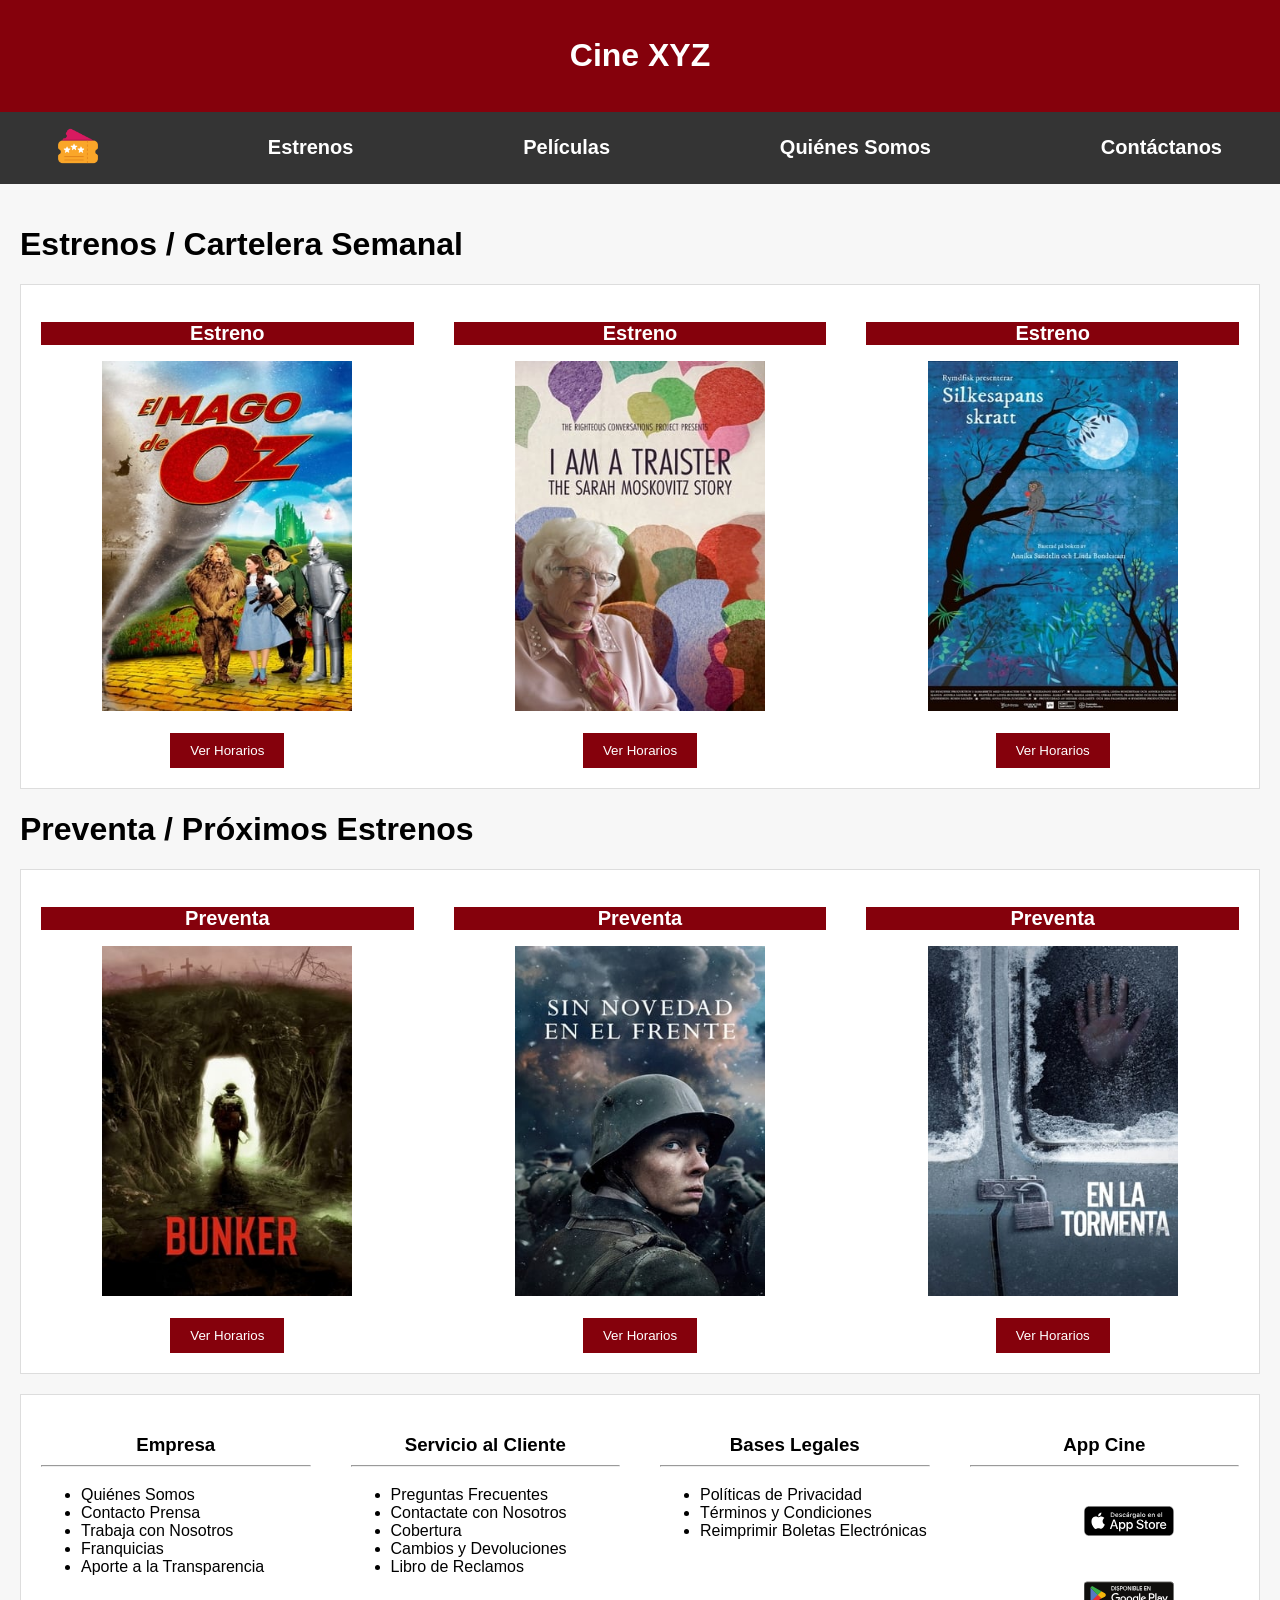
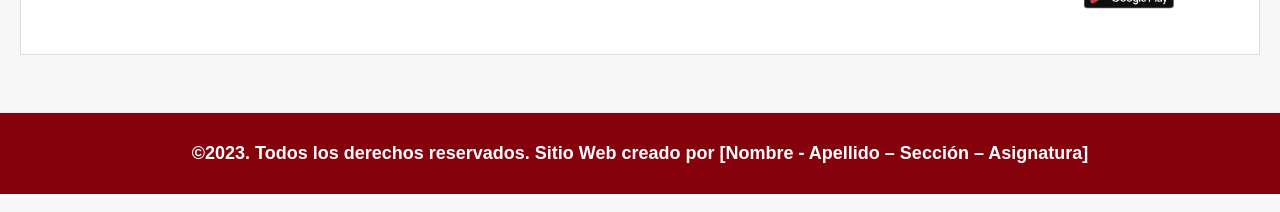
<file: index.html>
<!DOCTYPE html>
<html lang="es">

<head>
    <meta charset="UTF-8">
    <meta http-equiv="X-UA-Compatible" content="IE=edge">
    <meta name="viewport" content="width=device-width, initial-scale=1.0">
    <link rel="stylesheet" href="css/estilo.css">
    <title>Cine XYZ</title>
</head>

<body>
    <header>
        <h1>Cine XYZ</h1>
    </header>
    <nav>
        <a href="index.html">
            <img src="/img/logo.png" alt="">
        </a>
        <a href="#estrenos">
            <h2>Estrenos</h2>
        </a>
        <a href="peliculas.html">
            <h2>Películas</h2>
        </a>
        <a href="quienesSomos.html">
            <h2>Quiénes Somos</h2>
        </a>
        <a href="contactenos.html">
            <h2>Contáctanos</h2>
        </a>
    </nav>
    <main>
        <h1 id="estrenos">Estrenos / Cartelera Semanal</h1>
        <article>
            <section>
                <h2 class="fondo">Estreno</h2>
                <img src="/img/pel1.png" alt="">
                <br><br>
                <a href="peliculas.html">
                    <button>Ver Horarios</button>
                </a>
            </section>
            <section>
                <h2 class="fondo">Estreno</h2>
                <img src="/img/pel2.png" alt="">
                <br><br>
                <a href="peliculas.html">
                    <button>Ver Horarios</button>
                </a>
            </section>
            <section>
                <h2 class="fondo">Estreno</h2>
                <img src="/img/pel3.png" alt="">
                <br><br>
                <a href="peliculas.html">
                    <button>Ver Horarios</button>
                </a>

            </section>

        </article>
        <h1>Preventa / Próximos Estrenos</h1>
        <article>
            <section>
                <h2 class="fondo">Preventa</h2>
                <img src="/img/pel4.png" alt="">
                <br><br>
                <a href="peliculas.html">
                    <button>Ver Horarios</button>
                </a>
            </section>
            <section>
                <h2 class="fondo">Preventa</h2>
                <img src="/img/pel5.png" alt="">
                <br><br>
                <a href="peliculas.html">
                    <button>Ver Horarios</button>
                </a>
            </section>
            <section>
                <h2 class="fondo">Preventa</h2>
                <img src="/img/pel6.png" alt="">
                <br><br>
                <a href="peliculas.html">
                    <button>Ver Horarios</button>
                </a>
            </section>

        </article>
        <article>
            <section>
                <h3>Empresa
                    <hr>
                </h3>
                <ul>
                    <li>Quiénes Somos</li>
                    <li>Contacto Prensa</li>
                    <li>Trabaja con Nosotros</li>
                    <li>Franquicias</li>
                    <li>Aporte a la Transparencia</li>
                </ul>
            </section>
            <section>
                <h3>Servicio al Cliente
                    <hr>
                </h3>
                <ul>
                    <li>Preguntas Frecuentes</li>
                    <li>Contactate con Nosotros</li>
                    <li>Cobertura</li>
                    <li>Cambios y Devoluciones</li>
                    <li>Libro de Reclamos</li>
                </ul>
            </section>
            <section>
                <h3>Bases Legales
                    <hr>
                </h3>
                <ul>
                    <li>Políticas de Privacidad</li>
                    <li>Términos y Condiciones</li>
                    <li>Reimprimir Boletas Electrónicas</li>
                </ul>
            </section>
            <section>
                <h3>App Cine
                    <hr>
                </h3>
                <a href="https://apps.apple.com/"><img class="apps" src="/img/appStore.svg" alt=""></a>
                <a href="https://play.google.com/"><img class="apps" src="/img/playStore.svg" alt=""></a>
            </section>
        </article>
    </main>
    <footer>
        <p>&copy;2023. Todos los derechos reservados. Sitio Web creado por [Nombre - Apellido – Sección – Asignatura]
        </p>
    </footer>
</body>

</html>
</file>
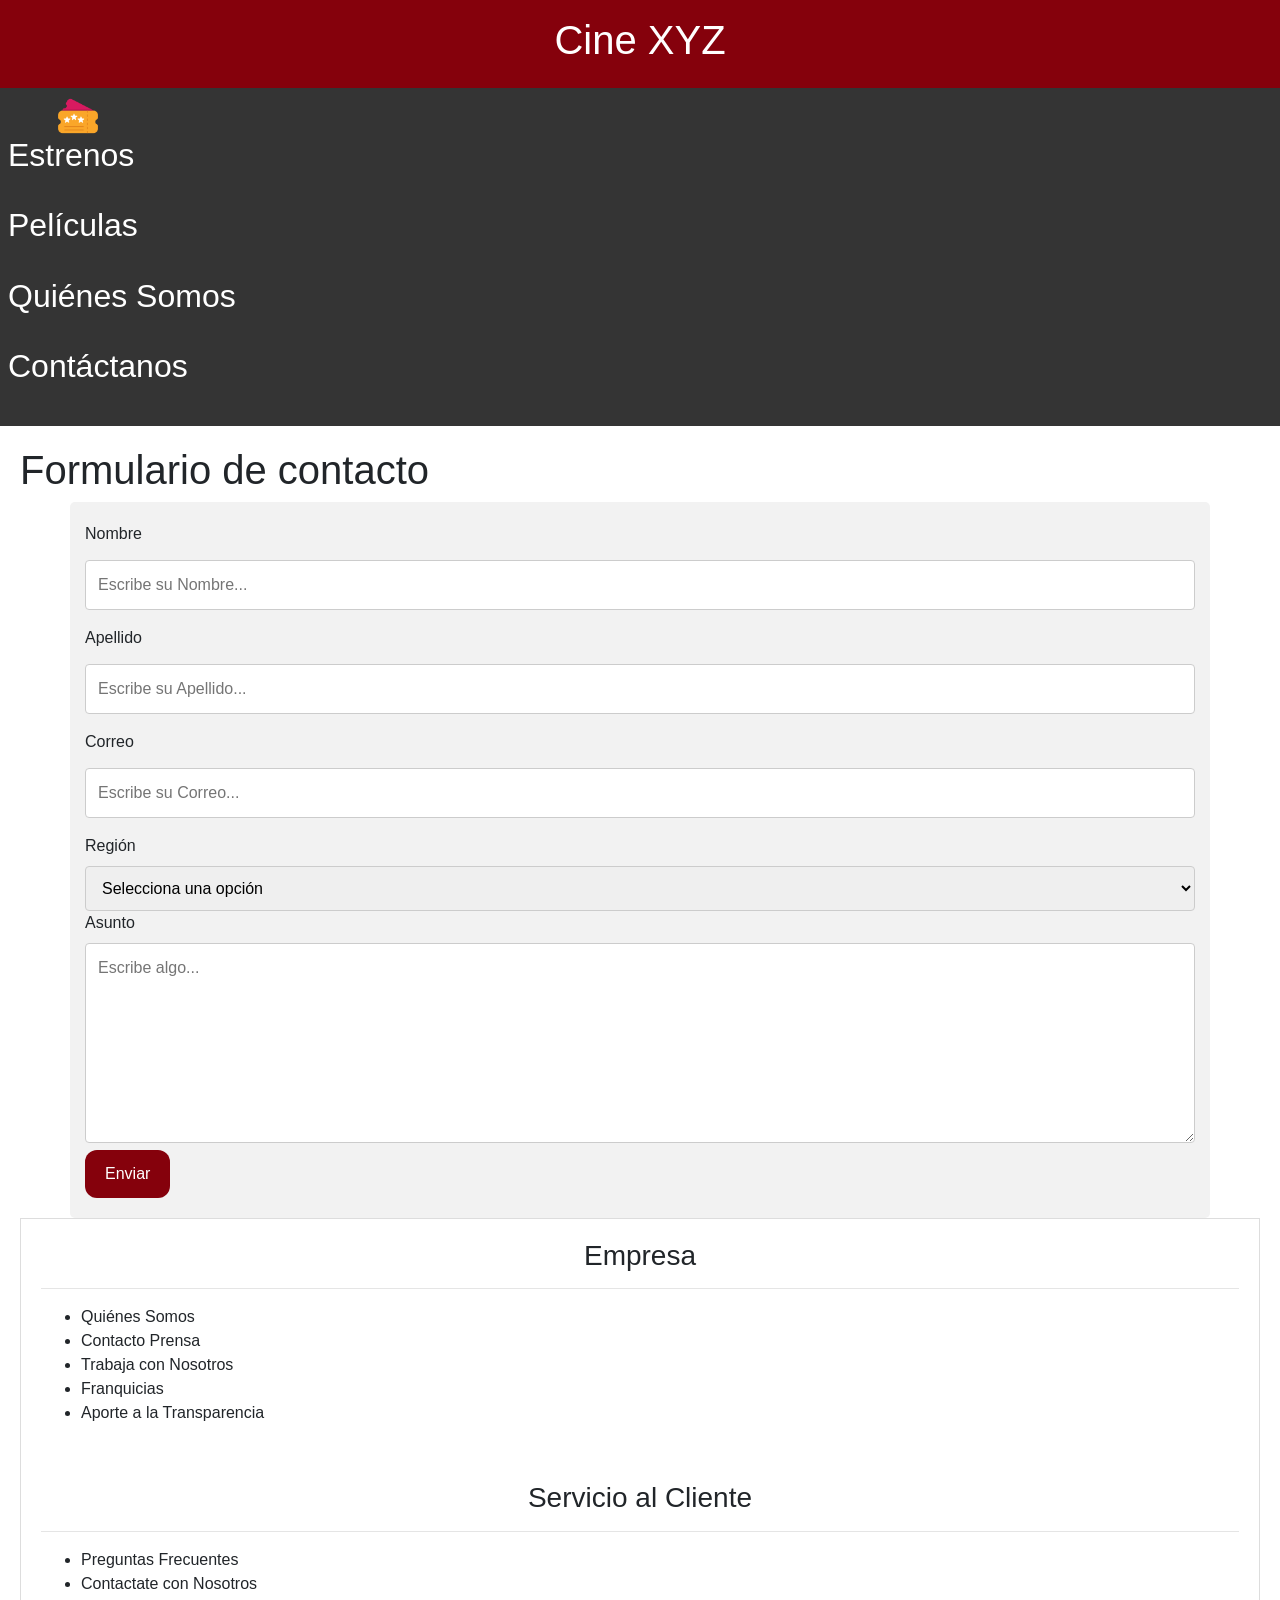
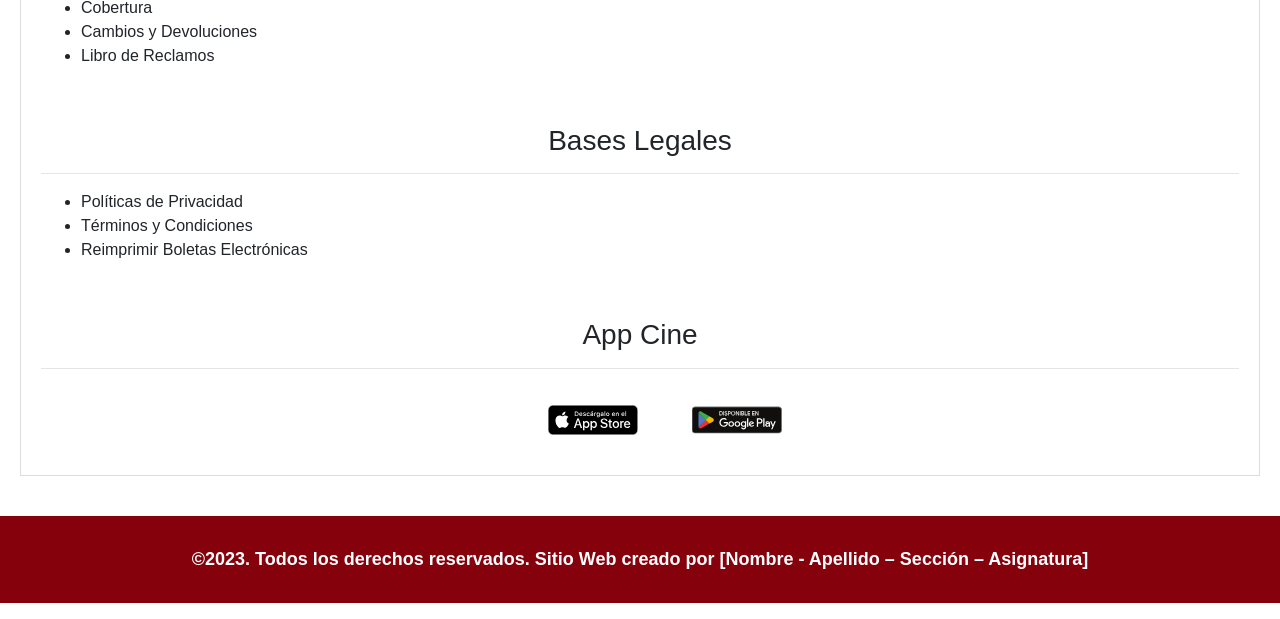
<file: contactenos.html>
<!DOCTYPE html>
<html lang="es">

<head>
    <meta charset="UTF-8">
    <meta http-equiv="X-UA-Compatible" content="IE=edge">
    <meta name="viewport" content="width=device-width, initial-scale=1.0">
    <link rel="stylesheet" href="css/estilo.css">
    <!-- Agrega los enlaces a las bibliotecas de Bootstrap y jQuery -->
    <link href="https://cdn.jsdelivr.net/npm/bootstrap@4.5.2/dist/css/bootstrap.min.css" rel="stylesheet">
    <script src="js/funcionModal.js" defer=""></script>
     <!-- Agrega los enlaces a las bibliotecas de jQuery y Bootstrap JS -->
    <script src="https://code.jquery.com/jquery-3.6.0.min.js"></script>
    <script src="https://cdn.jsdelivr.net/npm/bootstrap@4.5.2/dist/js/bootstrap.min.js"></script>
    <title>Cine XYZ</title>
</head>

<body>
    <header>
        <h1>Cine XYZ</h1>
    </header>
    <nav>
        <a href="index.html">
            <img src="/img/logo.png" alt="">
        </a>
        <a href="#estrenos">
            <h2>Estrenos</h2>
        </a>
        <a href="peliculas.html">
            <h2>Películas</h2>
        </a>
        <a href="quienesSomos.html">
            <h2>Quiénes Somos</h2>
        </a>
        <a href="contactenos.html">
            <h2>Contáctanos</h2>
        </a>
    </nav>
    <main>
        <h1>Formulario de contacto</h1>

        <div class="container">
            <!-- Modal -->
            <div class="modal fade" id="myModal" tabindex="-1" role="dialog" aria-labelledby="exampleModalLabel"
                aria-hidden="true">
                <div class="modal-dialog" role="document">
                    <div class="modal-content">
                        <div class="modal-header">
                            <h5 class="modal-title" id="exampleModalLabel">Mensaje de Confirmación</h5>
                            <button type="button" class="close" data-dismiss="modal" aria-label="Close">
                                <span aria-hidden="true">&times;</span>
                            </button>
                        </div>
                        <div class="modal-body">
                            ¡Tu formulario ha sido enviado con éxito!
                        </div>
                        <div class="modal-footer">
                            <button type="button" class="btn btn-secondary" data-dismiss="modal">Cerrar</button>
                        </div>
                    </div>
                </div>
            </div>
            <!-- Inicio del formulario -->
            <form id="miFormulario" action="/index.html">
                <!-- Campo de Nombre -->
                <label>Nombre</label>
                <input type="text" placeholder="Escribe su Nombre..." required="">
                <!-- Campo de Apellido -->
                <label>Apellido</label>
                <input type="text" placeholder="Escribe su Apellido..." required="">
                <!-- Campo de Correo -->
                <label>Correo</label>
                <input type="email" placeholder="Escribe su Correo..." required="">

                <label>Región</label>
                <!-- Menú desplegable de Región -->
                <select required="">
                    <option value="">Selecciona una opción</option>
                    <option>Arica y Parinacota</option>
                    <option>Tarapacá</option>
                    <option>Antofagasta</option>
                    <option>Atacama</option>
                    <option>Coquimbo</option>
                    <option>Valparaíso</option>
                    <option>Metropolitana+</option>
                    <option>Libertador General Bernardo O'Higgins</option>
                    <option>Maule</option>
                    <option>Ñuble</option>
                    <option>Biobío</option>
                    <option>La Araucanía</option>
                    <option>Los Ríos</option>
                    <option>Los Lagos</option>
                    <option>Aysén del General Carlos Ibáñez del Campo</option>
                    <option>Magallanes y de la Antártica Chilena</option>
                </select>
                <!-- Campo de Asunto -->
                <label for="subject">Asunto</label>
                <textarea placeholder="Escribe algo..." style="height:200px" required=""></textarea>
                <!-- Botón de Envío Formulario -->
                <input type="submit" value="Enviar">
            </form>
        </div>
        <article>
            <section>
                <h3>Empresa
                    <hr>
                </h3>
                <ul>
                    <li>Quiénes Somos</li>
                    <li>Contacto Prensa</li>
                    <li>Trabaja con Nosotros</li>
                    <li>Franquicias</li>
                    <li>Aporte a la Transparencia</li>
                </ul>
            </section>
            <section>
                <h3>Servicio al Cliente
                    <hr>
                </h3>
                <ul>
                    <li>Preguntas Frecuentes</li>
                    <li>Contactate con Nosotros</li>
                    <li>Cobertura</li>
                    <li>Cambios y Devoluciones</li>
                    <li>Libro de Reclamos</li>
                </ul>
            </section>
            <section>
                <h3>Bases Legales
                    <hr>
                </h3>
                <ul>
                    <li>Políticas de Privacidad</li>
                    <li>Términos y Condiciones</li>
                    <li>Reimprimir Boletas Electrónicas</li>
                </ul>
            </section>
            <section>
                <h3>App Cine
                    <hr>
                </h3>
                <a href="https://apps.apple.com/"><img class="apps" src="/img/appStore.svg" alt=""></a>
                <a href="https://play.google.com/"><img class="apps" src="/img/playStore.svg" alt=""></a>
            </section>
        </article>
    </main>
    <footer>
        <p>&copy;2023. Todos los derechos reservados. Sitio Web creado por [Nombre - Apellido – Sección – Asignatura]
        </p>
    </footer>
</body>


</html>
</file>
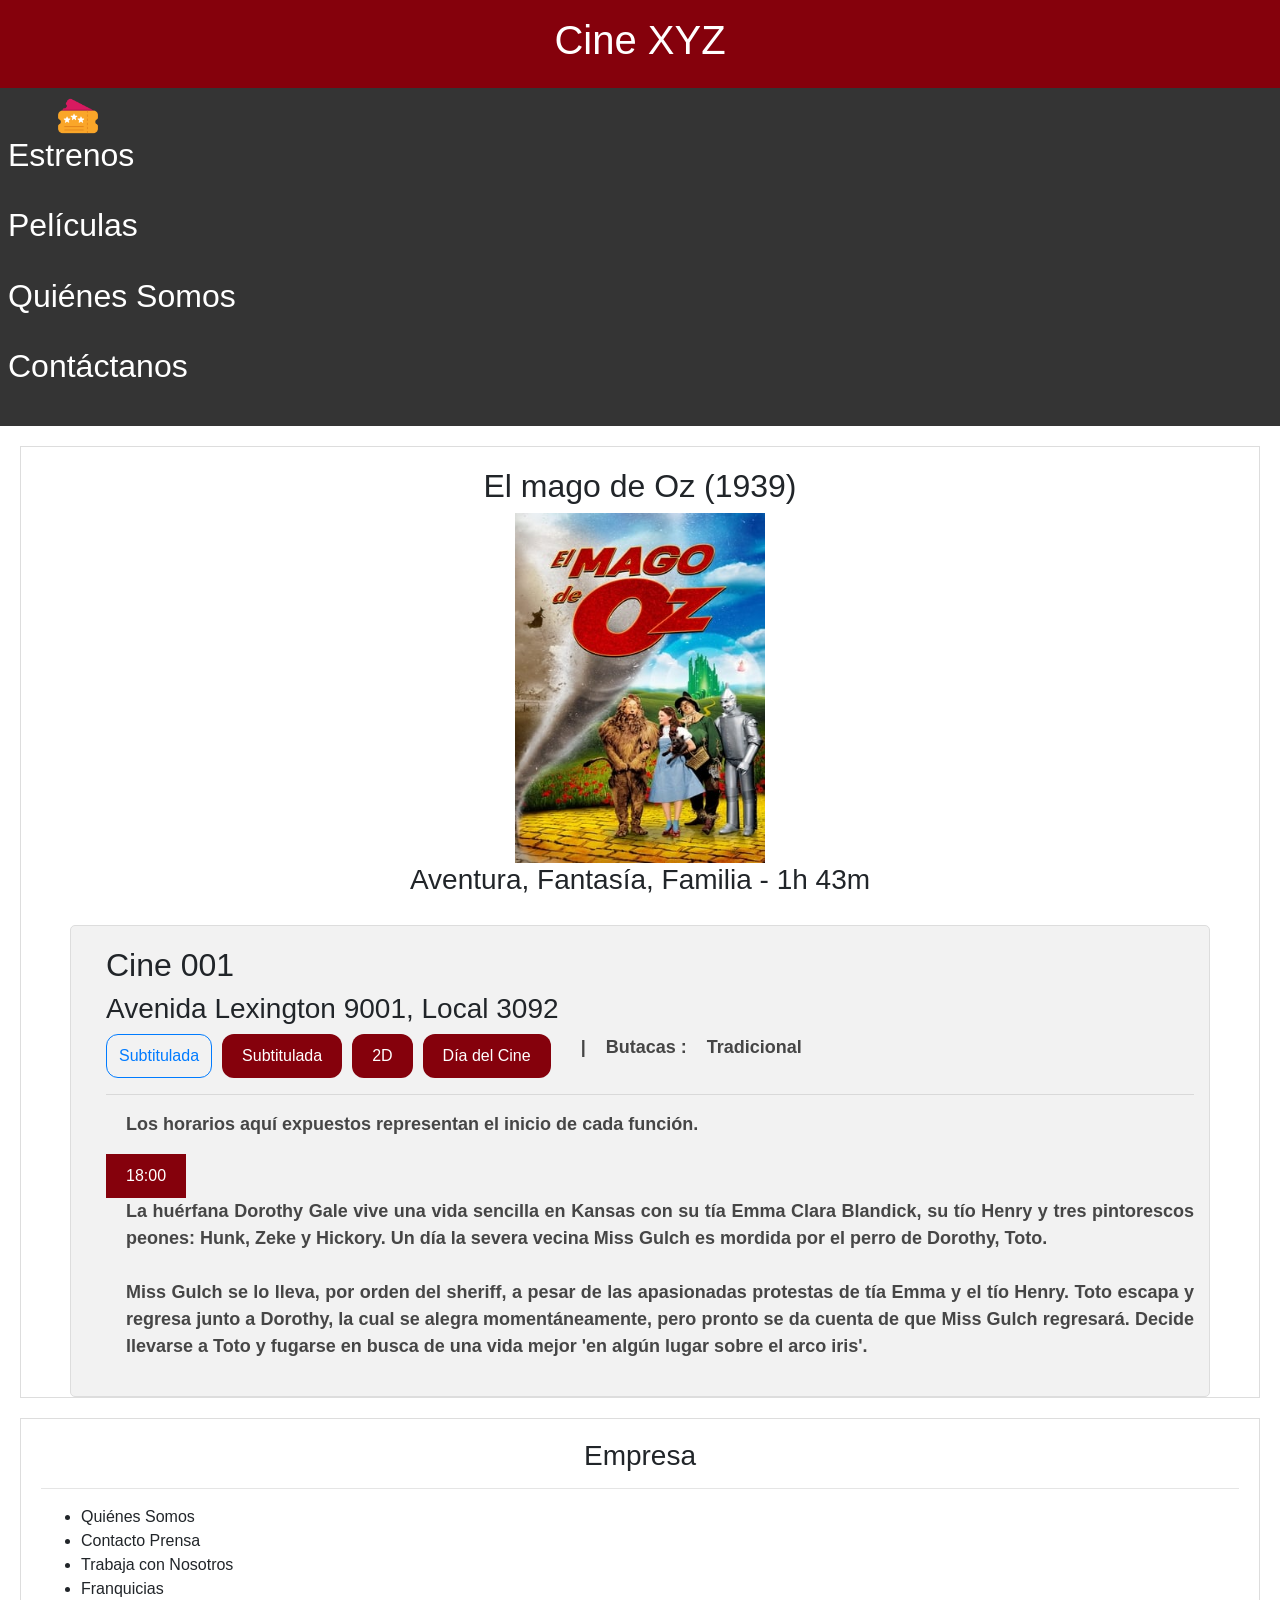
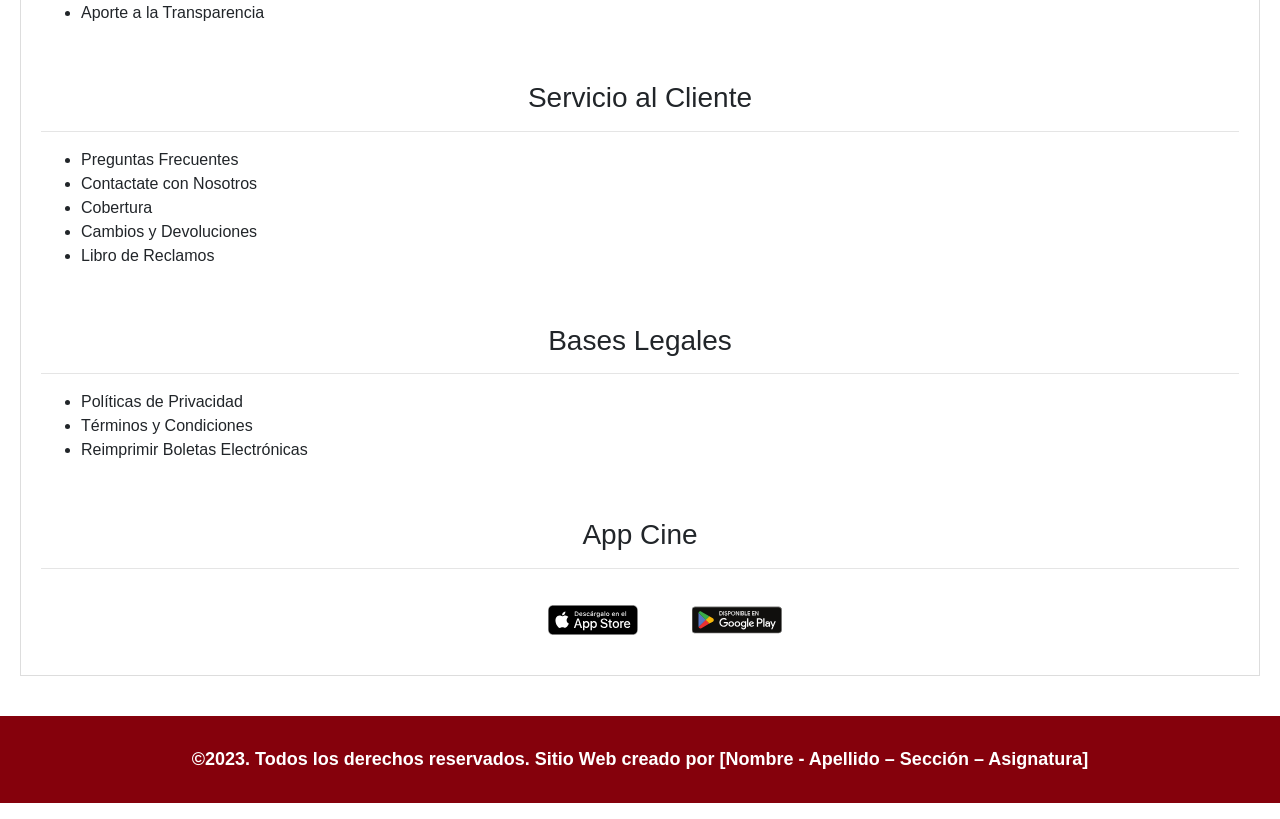
<file: peliculas.html>
<!DOCTYPE html>
<html lang="es">

<head>
    <meta charset="UTF-8">
    <meta http-equiv="X-UA-Compatible" content="IE=edge">
    <meta name="viewport" content="width=device-width, initial-scale=1.0">
    <link rel="stylesheet" href="css/estilo.css">
    <!-- Agrega los enlaces a las bibliotecas de Bootstrap y jQuery -->
    <link href="https://cdn.jsdelivr.net/npm/bootstrap@4.5.2/dist/css/bootstrap.min.css" rel="stylesheet">
    
    <title>Cine XYZ</title>
</head>

<body>
    <header>
        <h1>Cine XYZ</h1>
    </header>
    <nav>
        <a href="index.html">
            <img src="/img/logo.png" alt="">
        </a>
        <a href="#estrenos">
            <h2>Estrenos</h2>
        </a>
        <a href="peliculas.html">
            <h2>Películas</h2>
        </a>
        <a href="quienesSomos.html">
            <h2>Quiénes Somos</h2>
        </a>
        <a href="contactenos.html">
            <h2>Contáctanos</h2>
        </a>
    </nav>
    <main>
        <article>
            <section>
                <h2>El mago de Oz (1939)</h2>
                <img src="/img/pel1.png" alt="">
                <h3>Aventura, Fantasía, Familia - 1h 43m</h3>
            </section>
            <aside class="container">
                <div class="content">
                    <h2>Cine 001</h2>
                    <h3>Avenida Lexington 9001, Local 3092</h3>
                    <div class="botonera">
                        <button type="button" class="btn btn-outline-primary">Subtitulada</button>
                        <button>Subtitulada</button>
                        <button>2D</button>
                        <button>Día del Cine</button>
                        <p>|</p>
                        <p>Butacas : </p>
                        <p>Tradicional</p>
                    </div>

                    <hr>
                    <p>
                        Los horarios aquí expuestos representan el inicio de cada función.
                    </p>
                    <button>18:00</button>
                    <p>
                        La huérfana Dorothy Gale vive una vida sencilla en Kansas con su tía Emma Clara Blandick, su tío
                        Henry y
                        tres pintorescos peones: Hunk, Zeke y Hickory. Un día la severa vecina Miss Gulch es mordida por
                        el
                        perro de Dorothy, Toto.
                        <br><br> Miss Gulch se lo lleva, por orden del sheriff, a pesar de las apasionadas
                        protestas de tía Emma y el tío Henry. Toto escapa y regresa junto a Dorothy, la cual se alegra
                        momentáneamente, pero pronto se da cuenta de que Miss Gulch regresará. Decide llevarse a Toto y
                        fugarse
                        en busca de una vida mejor 'en algún lugar sobre el arco iris'.
                    </p>
                </div>
            </aside>
        </article>


        <article>
            <section>
                <h3>Empresa
                    <hr>
                </h3>
                <ul>
                    <li>Quiénes Somos</li>
                    <li>Contacto Prensa</li>
                    <li>Trabaja con Nosotros</li>
                    <li>Franquicias</li>
                    <li>Aporte a la Transparencia</li>
                </ul>
            </section>
            <section>
                <h3>Servicio al Cliente
                    <hr>
                </h3>
                <ul>
                    <li>Preguntas Frecuentes</li>
                    <li>Contactate con Nosotros</li>
                    <li>Cobertura</li>
                    <li>Cambios y Devoluciones</li>
                    <li>Libro de Reclamos</li>
                </ul>
            </section>
            <section>
                <h3>Bases Legales
                    <hr>
                </h3>
                <ul>
                    <li>Políticas de Privacidad</li>
                    <li>Términos y Condiciones</li>
                    <li>Reimprimir Boletas Electrónicas</li>
                </ul>
            </section>
            <section>
                <h3>App Cine
                    <hr>
                </h3>
                <a href="https://apps.apple.com/"><img class="apps" src="/img/appStore.svg" alt=""></a>
                <a href="https://play.google.com/"><img class="apps" src="/img/playStore.svg" alt=""></a>
            </section>
        </article>
    </main>
    <footer>
        <p>&copy;2023. Todos los derechos reservados. Sitio Web creado por [Nombre - Apellido – Sección – Asignatura]
        </p>
    </footer>
</body>

</html>
</file>
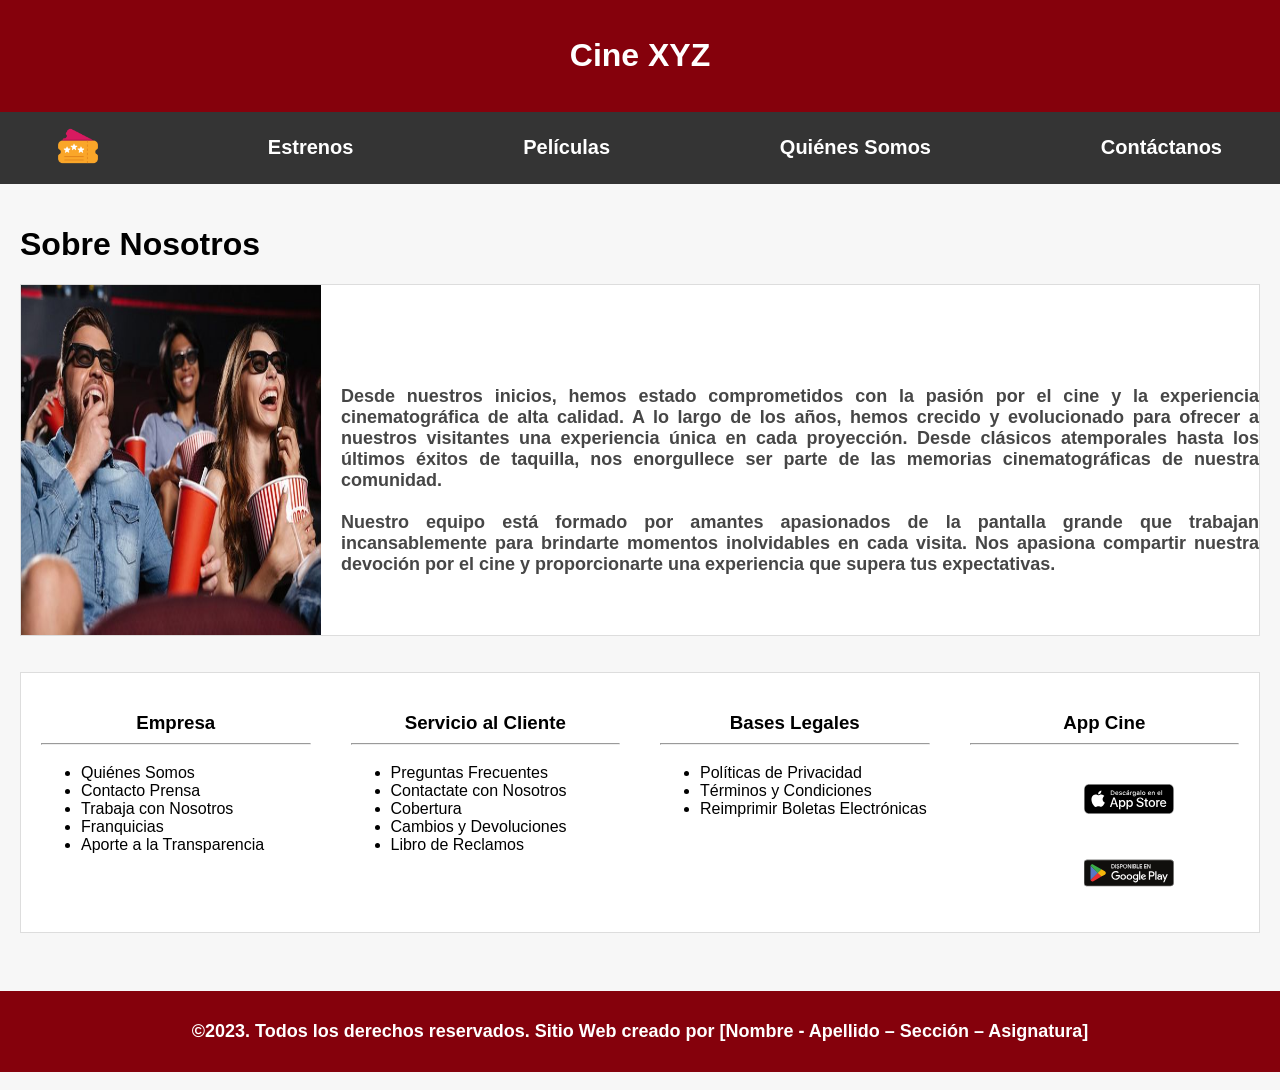
<file: quienesSomos.html>
<!DOCTYPE html>
<html lang="es">

<head>
    <meta charset="UTF-8">
    <meta http-equiv="X-UA-Compatible" content="IE=edge">
    <meta name="viewport" content="width=device-width, initial-scale=1.0">
    <link rel="stylesheet" href="css/estilo.css">
    <title>Cine XYZ</title>
</head>

<body>
    <header>
        <h1>Cine XYZ</h1>
    </header>
    <nav>
        <a href="index.html">
            <img src="/img/logo.png" alt="">
        </a>
        <a href="#estrenos">
            <h2>Estrenos</h2>
        </a>
        <a href="peliculas.html">
            <h2>Películas</h2>
        </a>
        <a href="quienesSomos.html">
            <h2>Quiénes Somos</h2>
        </a>
        <a href="contactenos.html">
            <h2>Contáctanos</h2>
        </a>
    </nav>
    <main>
        <h1>Sobre Nosotros</h1>
        <aside>
            <img src="/img/quienesSomos.png" alt="">
            <p>
                <br><br>
                Desde nuestros inicios, hemos estado comprometidos con la pasión por el cine y la experiencia
                cinematográfica de alta calidad. A lo largo de los años, hemos crecido y evolucionado para ofrecer a
                nuestros visitantes una experiencia única en cada proyección. Desde clásicos atemporales hasta los
                últimos éxitos de taquilla, nos enorgullece ser parte de las memorias cinematográficas de nuestra
                comunidad.
                <br><br> Nuestro equipo está formado por amantes apasionados de la pantalla grande que trabajan
                incansablemente para brindarte momentos inolvidables en cada visita. Nos apasiona compartir nuestra
                devoción por el cine y proporcionarte una experiencia que supera tus expectativas.
            </p>
        </aside>
        <br><br>
        <article>
            <section>
                <h3>Empresa
                    <hr>
                </h3>
                <ul>
                    <li>Quiénes Somos</li>
                    <li>Contacto Prensa</li>
                    <li>Trabaja con Nosotros</li>
                    <li>Franquicias</li>
                    <li>Aporte a la Transparencia</li>
                </ul>
            </section>
            <section>
                <h3>Servicio al Cliente
                    <hr>
                </h3>
                <ul>
                    <li>Preguntas Frecuentes</li>
                    <li>Contactate con Nosotros</li>
                    <li>Cobertura</li>
                    <li>Cambios y Devoluciones</li>
                    <li>Libro de Reclamos</li>
                </ul>
            </section>
            <section>
                <h3>Bases Legales
                    <hr>
                </h3>
                <ul>
                    <li>Políticas de Privacidad</li>
                    <li>Términos y Condiciones</li>
                    <li>Reimprimir Boletas Electrónicas</li>
                </ul>
            </section>
            <section>
                <h3>App Cine
                    <hr>
                </h3>
                <a href="https://apps.apple.com/"><img class="apps" src="/img/appStore.svg" alt=""></a>
                <a href="https://play.google.com/"><img class="apps" src="/img/playStore.svg" alt=""></a>
            </section>
        </article>
    </main>
    <footer>
        <p>&copy;2023. Todos los derechos reservados. Sitio Web creado por [Nombre - Apellido – Sección – Asignatura]
        </p>
    </footer>
</body>

</html>
</file>
<file: css/estilo.css>
/* Selector de tipo o etiqueta*/
/* Estilos Cuerpo*/
body {
    /* Tipo Fuente */
    font-family: Arial, Helvetica, sans-serif;
    /* Margen Exterior */
    margin: 0;
    /* Relleno Exterior */
    padding: 0;
    /* Color Fondo */
    background-color: #f7f7f7;
    /* Color Tipografía / Texto */
    color: #000000;
}

/* Escabezado Destacado */
header {
    /* Color Fondo */
    background-color: #85010C;
    /* Color Tipografía / Texto */
    color: white;
    /* Alineación Texto Centrado */
    text-align: center;
    /* Relleno Superior e Inferior */
    padding: 16px 0;

}

/* Barra Navegación */
nav {
    /* Color Fondo */
    background-color: #343434;
    /* Relleno Interior */
    padding: 8px;
    /* Modelo Flexbox */
    display: flex;
    /* Alinear Elementos Verticalmente Centro */
    align-items: center;
    /* Espacio Entre los elementos */
    justify-content: space-between;
}

/* Selector descendiente - Etilos Enlaces Navegación */
nav a {
    /* Color Tipografía - Letra */
    color: white;
    /* Quitar Subrayado */
    text-decoration: none;
    /* Margen Derecho Enlaces */
    margin-right: 50px;
}

/* Selector descendiente - Estilos para imágenes en enlaces */
a img {
    /* Ancho de la imagen */
    width: 40px;
    /* Altura de la imagen */
    height: 40px;
    /* Margen izquierdo entre la imagen y el texto */
    margin-left: 50px;
}

/* Selector de tipo o etiqueta*/
/* Estilo Contenido Principal */
main {
    /* Relleno Interior */
    padding: 20px;
}

/* Estilos Artículos General  */
article {
    /* Modelo Flexbox */
    display: flex;
    /* Espacio Entre los elementos */
    justify-content: space-between;
    /* Margen Inferior */
    margin-bottom: 20px;
    /* Borde de 1px sólido  */
    border: 1px solid #ddd;
    /* Color Fondo */
    background-color: white;
}

/* Estilos Secciones General */
section {
    /* Relleno Interior */
    padding: 20px;
    /* Espacio Restante en el contenedor */
    flex: 1;
    /* Alinear Texto Centrado */
    text-align: center;
}

/* Estilo Encabezado h2 */
h2 {
    /* Tamaño de fuente */
    font-size: 20px;
}

/* Selector descendiente - Tamaño Imagen Secciones index.html / peliculas.html */
section img {
    /* Ancho de la imagen */
    width: 250px;
    /* Altura de la imagen */
    height: 350px;
}

/* Selector Clase Fondo h2 index.html */
.fondo {
    /* Color Fondo */
    background-color: #85010C;
    /* Color Tipografía - Letra */
    color: #ffffff;
}

/* Selector Clase Contenedor Genérico Peliculas.html */
.container {
    /* Borde redondeado */
    border-radius: 5px;
    /* Color de fondo */
    background-color: #f2f2f2;
    /* Relleno interior */
    padding: 20px;
}

/* Selector Clase Sección Peliculas.html */
.content {
    /* Espacio Restante en el contenedor */
    flex: 1;
    /* Margen Izquierdo */
    margin-left: 20px;
}

/* Estilos para botones */
button {
    /* Color de fondo del botón */
    background-color: #85010C;
    /* Color de texto del botón */
    color: white;
    /* Sin borde */
    border: none;
    /* Relleno interior */
    padding: 10px 20px;
    /* Cambia el cursor a una mano cuando se pasa sobre el botón */
    cursor: pointer;
}

/* Selector Clase para el button - botonera */
.botonera {
    display: flex;
    /* Utiliza el modelo flexbox para alinear los botones horizontalmente */
}

/* Selector descendiente para el button - botonera*/
.botonera button {
    /* Margen derecho entre los botones */
    margin-right: 10px;
    /* Borde redondeado */
    border-radius: 12px;
}

/* Estilos para párrafos */
p {
    /* Fuente en negrita */
    font-weight: bold;
    /* Color de texto */
    color: #464646;
    /* Tamaño de fuente */
    font-size: 18px;
}

/* Estilos para elementos secundarios quienesSomos.html */
aside {
    /* Borde de 1px sólido  */
    border: 1px solid #ddd;
    /* Color Fondo */
    background-color: white;
    /* Modelo Flexbox */
    display: flex;
    /* Alinear Elementos Verticalmente Centro */
    align-items: center;
}

/* Selector descendiente- Tamaño Imagenes Estilos Secundarios quienesSomos.html */
aside img {
    /* Ancho de la imagen */
    width: 300px;
    /* Altura de la imagen */
    height: 350px;
}


/* Estilos para párrafos en elementos secundarios quienesSomos.html */
aside p {
    /* Alineación del texto justificada */
    text-align: justify;
    /* Margen izquierdo de 20px */
    margin-left: 20px;
}


/* Selector atributo - Estilos para formularios */
input[type=text],
input[type=email],
select,
textarea {
    /* Ancho completo */
    width: 100%;
    /* Relleno interior */
    padding: 12px;
    /* Borde de 1px sólido con un color específico */
    border: 1px solid #ccc;
    /* Borde redondeado */
    border-radius: 4px;
    /* El tamaño incluye el relleno y el borde */
    box-sizing: border-box;
    /* Margen superior */
    margin-top: 6px;
    /* Margen inferior */
    margin-bottom: 16px;
    /* Permite cambiar verticalmente el tamaño de textarea */
    resize: vertical;
}

/* Selector atributo - Estilos para el botón de envío en formularios */
input[type=submit] {
    /* Color de fondo del botón de envío */
    background-color: #85010c;
    /* Color de texto del botón de envío */
    color: white;
    /* Relleno interior */
    padding: 12px 20px;
    /* Sin borde */
    border: none;
    /* Borde redondeado */
    border-radius: 12px;
    /* Cambia el cursor a una mano cuando se pasa sobre el botón */
    cursor: pointer;
}

/* Estilos al pasar el mouse sobre el botón de envío */
input[type=submit]:hover {
    /* Cambio de color de fondo al pasar el mouse */
    background-color: #45a049;
}

/* Estilos para listas y elementos de lista */
ul,
li {
    /* Alineación del texto a la izquierda */
    text-align: left;
}

/* Selector Clase .apps de imágenes en enlaces de listas y elementos de lista */
.apps {
    /* Ancho de la imagen */
    width: 90px;
    /* Altura de la imagen */
    height: 70px;
}

/* Estilos para el pie de página */
footer p {
    /* Color de fondo del pie de página */
    background-color: #85010c;
    /* Color de texto del pie de página */
    color: white;
    /* Alineación del texto al centro */
    text-align: center;
    /* Relleno interior de 30px */
    padding: 30px;
}
</file>
